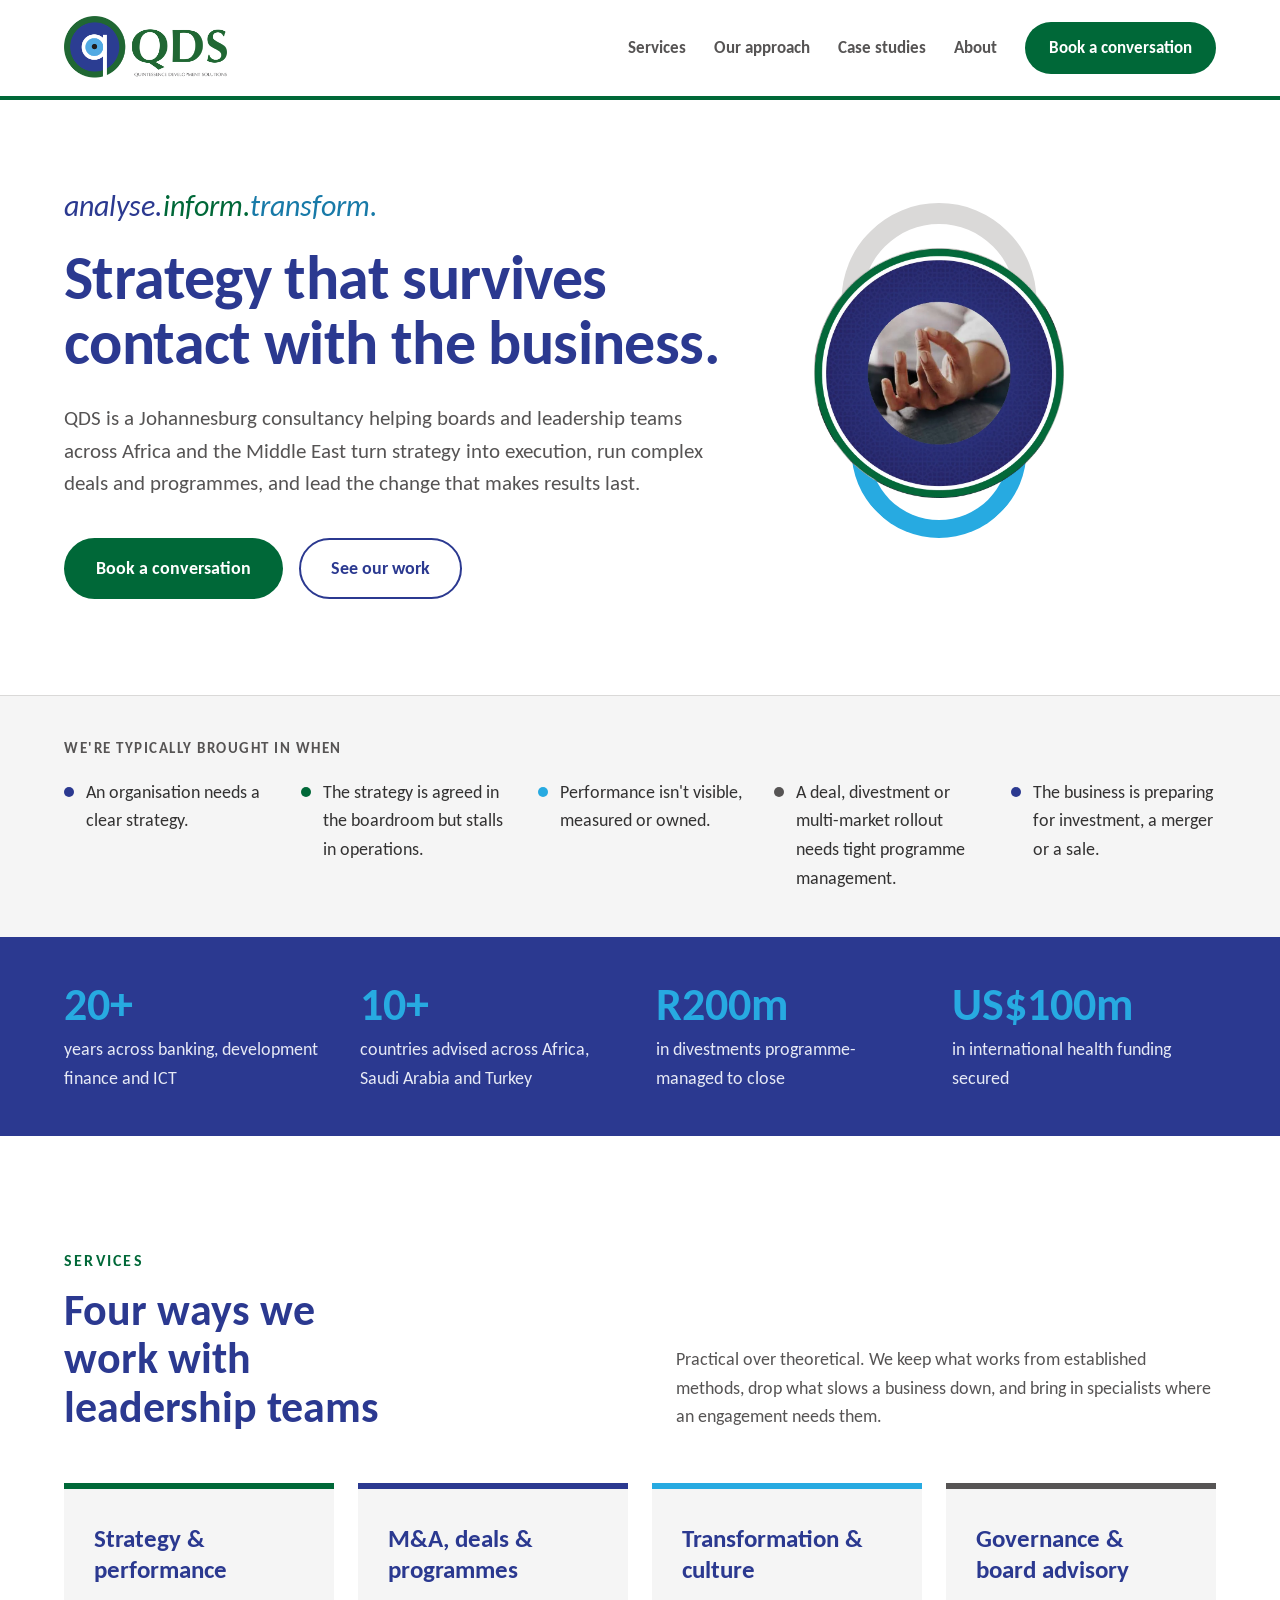
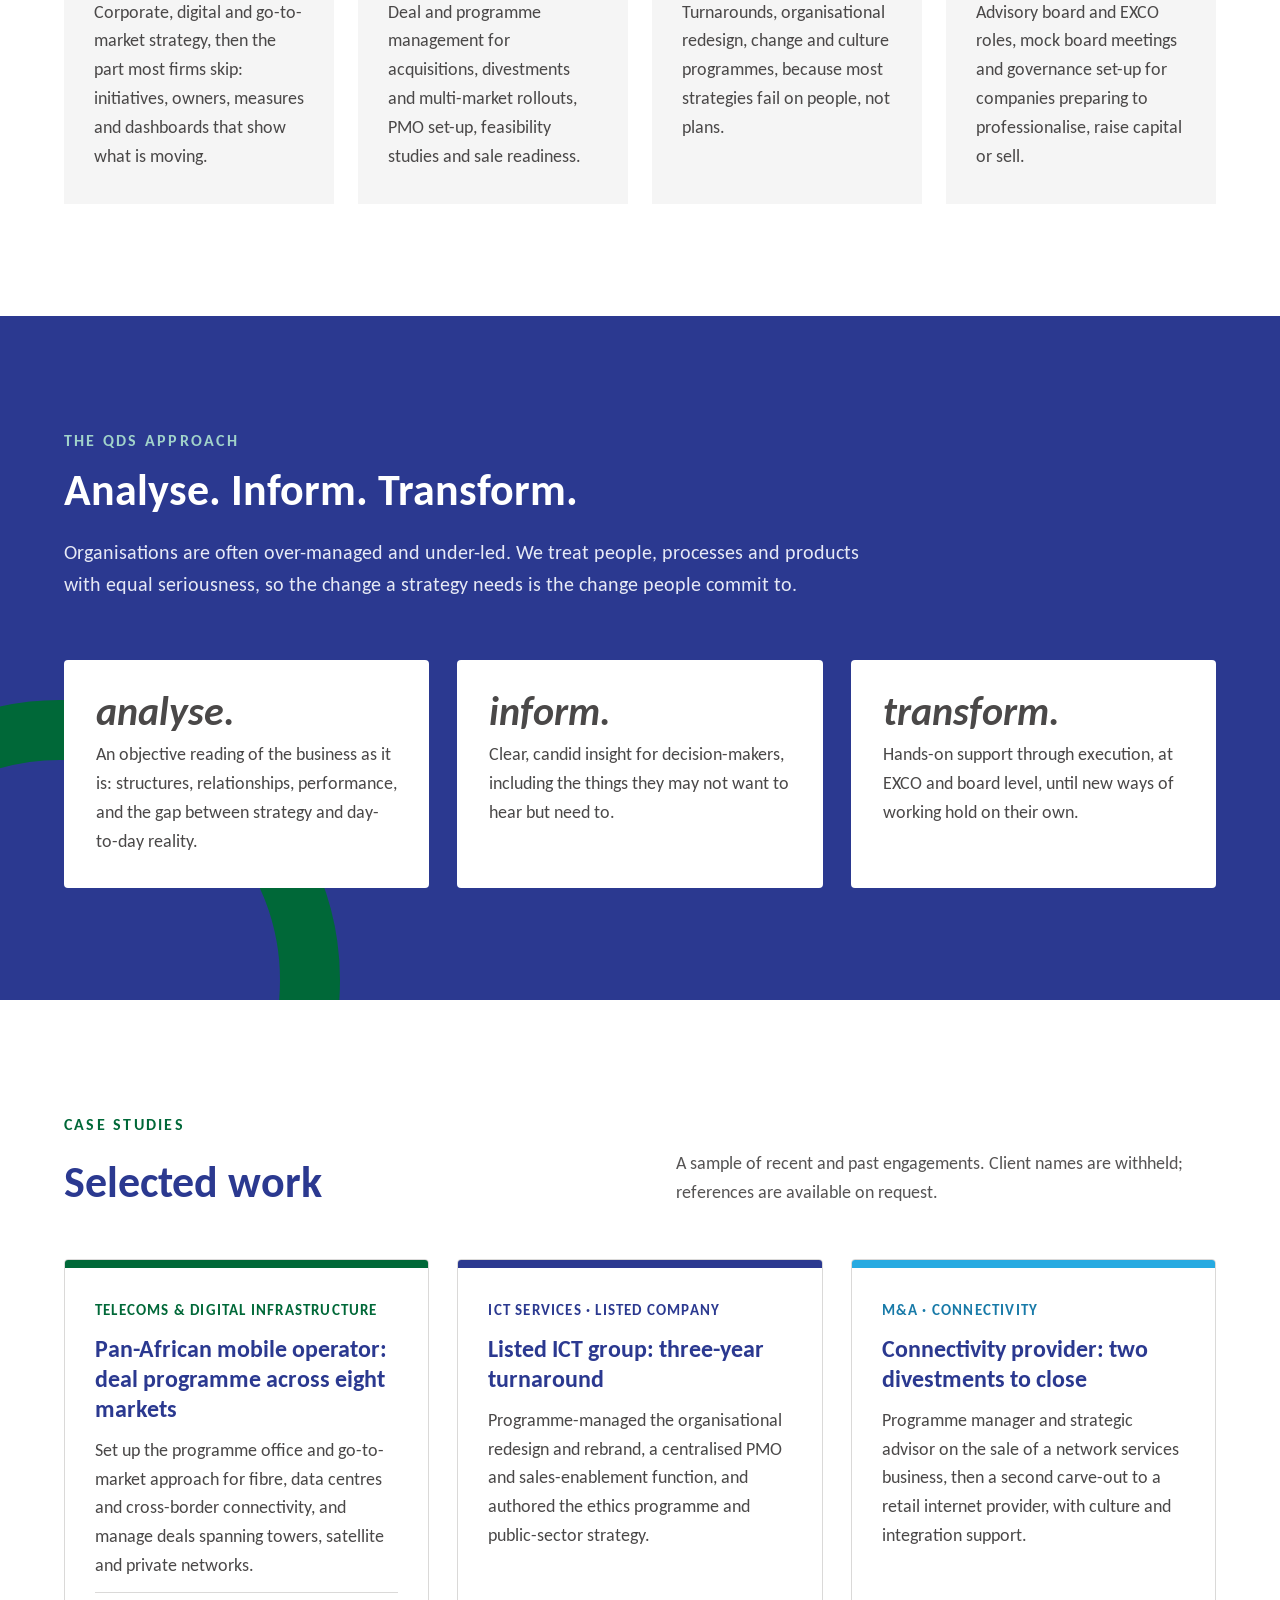
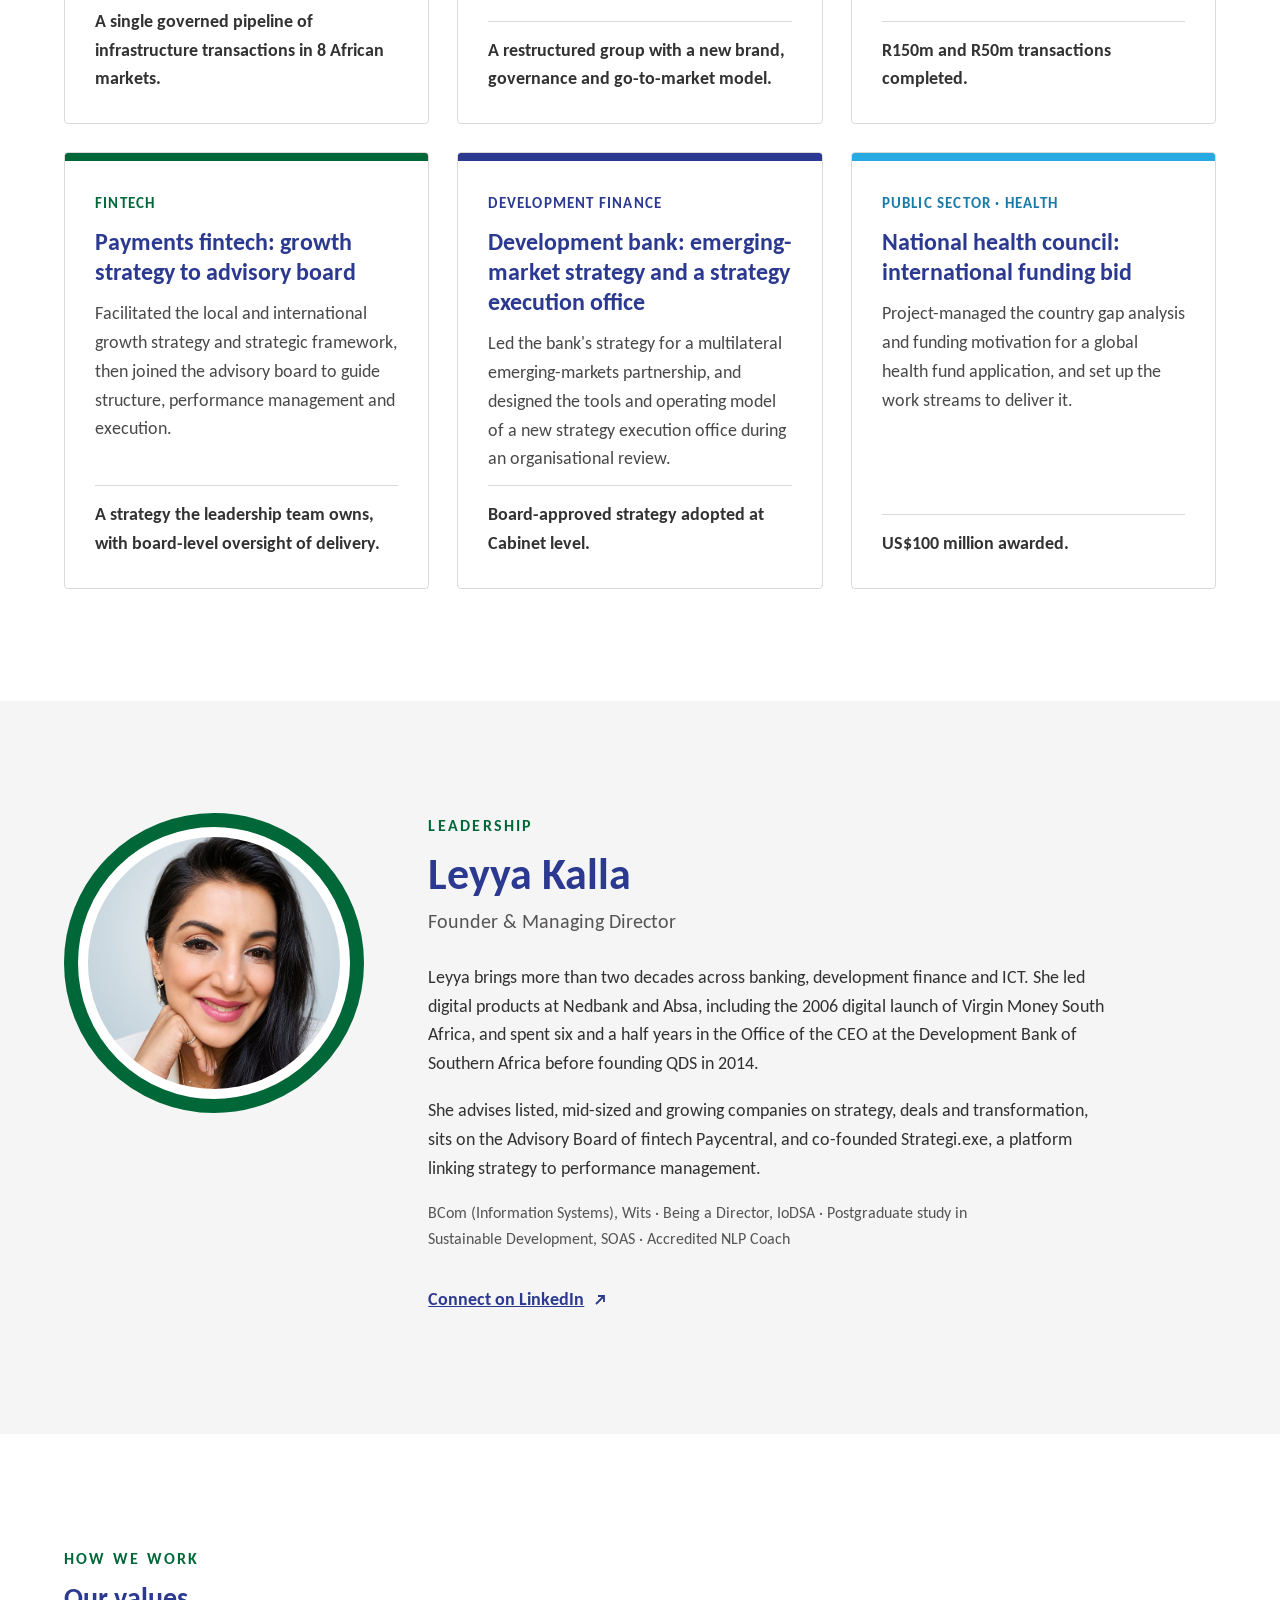
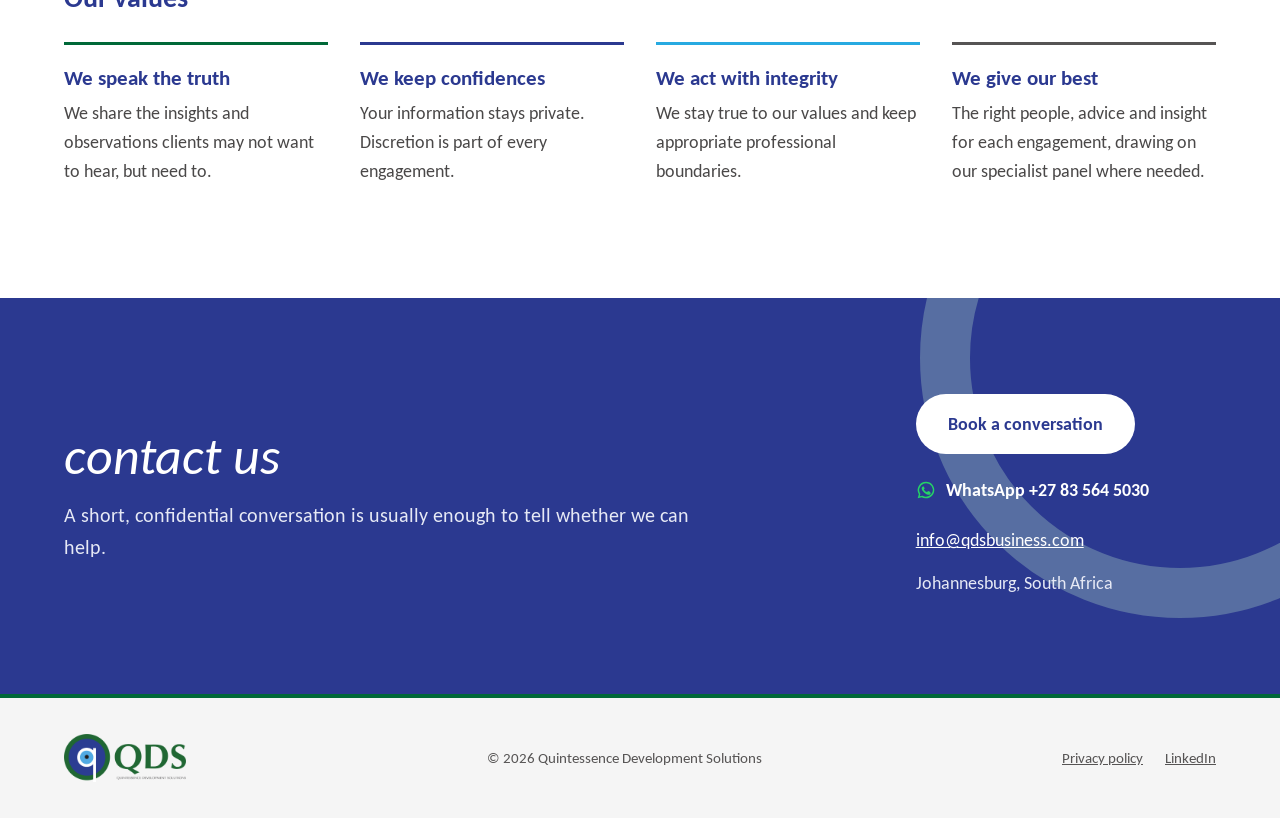
<file: index.html>
<!doctype html>
<html lang="en-ZA">
<head>
<meta charset="utf-8">
<meta name="viewport" content="width=device-width, initial-scale=1">
<title>QDS — Strategy, deals and transformation | Quintessence Development Solutions</title>
<meta name="description" content="QDS is a Johannesburg consultancy helping boards and leadership teams across Africa and the Middle East turn strategy into execution, run complex deals and programmes, and lead lasting change.">
<link rel="canonical" href="https://qdsbusiness.com/">
<meta property="og:type" content="website">
<meta property="og:site_name" content="Quintehssence Development Solutions">
<meta property="og:title" content="QDS — Strategy that survives contact with the business">
<meta property="og:description" content="Strategy, M&amp;A programme management, transformation and board advisory for leadership teams across Africa and the Middle East.">
<meta property="og:url" content="https://qdsbusiness.com/">
<meta property="og:image" content="https://qdsbusiness.com/assets/og-image.png">
<meta name="twitter:card" content="summary_large_image">
<link rel="icon" type="image/png" href="assets/favicon.png">
<link rel="apple-touch-icon" href="assets/apple-touch-icon.png">
<link rel="preconnect" href="https://fonts.googleapis.com">
<link rel="preconnect" href="https://fonts.gstatic.com" crossorigin>
<link rel="stylesheet" href="https://fonts.googleapis.com/css2?family=Carlito:ital,wght@0,400;0,700;1,400;1,700&amp;display=swap">
<link rel="stylesheet" href="styles.css?v=7">
<script type="application/ld+json">
{
  "@context": "https://schema.org",
  "@type": "ProfessionalService",
  "name": "Quintessence Development Solutions (QDS)",
  "url": "https://qdsbusiness.com/",
  "logo": "https://qdsbusiness.com/assets/qds-logo.png",
  "email": "info@qdsbusiness.com",
  "telephone": "+27835645030",
  "slogan": "analyse.inform.transform.",
  "address": { "@type": "PostalAddress", "addressLocality": "Johannesburg", "addressCountry": "ZA" },
  "founder": { "@type": "Person", "name": "Leyya Kalla" },
  "sameAs": ["https://www.linkedin.com/company/quintessence-development-solutions/"]
}
</script>
</head>
<body>

<header class="site-header">
  <div class="wrap">
    <a class="logo" href="#top"><img src="assets/qds-logo.png" width="640" height="251" alt="QDS — Quintessence Development Solutions"></a>
    <nav class="nav" aria-label="Main">
      <a href="#services">Services</a>
      <a href="#approach">Our approach</a>
      <a href="#work">Case studies</a>
      <a href="#about">About</a>
      <a class="btn btn-primary" href="#contact">Book a conversation</a>
    </nav>
  </div>
</header>

<main id="top">

<section class="hero">
  <div class="wrap">
    <div class="hero-copy">
      <p class="tagline"><span class="t-blue">analyse.</span><span class="t-green">inform.</span><span class="t-turq">transform.</span></p>
      <div class="hero-main">
        <div class="hero-text">
          <h1>Strategy that survives contact with the business.</h1>
          <p class="hero-sub">QDS is a Johannesburg consultancy helping boards and leadership teams across Africa and the Middle East turn strategy into execution, run complex deals and programmes, and lead the change that makes results last.</p>
        </div>
        <div class="hero-art" aria-hidden="true">
          <div class="hero-arc"></div>
          <div class="hero-arc-turq"></div>
          <img src="assets/qds-circle.webp" width="837" height="837" alt="">
        </div>
      </div>
      <div class="actions">
        <a class="btn btn-primary" href="#contact">Book a conversation</a>
        <a class="btn btn-outline" href="#work">See our work</a>
      </div>
    </div>
  </div>
</section>

<section class="triggers" aria-labelledby="triggers-title">
  <div class="wrap">
    <p id="triggers-title" class="triggers-title">We're typically brought in when</p>
    <ul>
      <li>An organisation needs a clear strategy.</li>
      <li>The strategy is agreed in the boardroom but stalls in operations.</li>
      <li>Performance isn't visible, measured or owned.</li>
      <li>A deal, divestment or multi-market rollout needs tight programme management.</li>
      <li>The business is preparing for investment, a merger or a sale.</li>
    </ul>
  </div>
</section>

<section class="stats" aria-label="Track record">
  <div class="wrap">
    <div><p class="stat-num">20+</p><p class="stat-label">years across banking, development finance and ICT</p></div>
    <div><p class="stat-num">10+</p><p class="stat-label">countries advised across Africa, Saudi Arabia and Turkey</p></div>
    <div><p class="stat-num">R200m</p><p class="stat-label">in divestments programme-managed to close</p></div>
    <div><p class="stat-num">US$100m</p><p class="stat-label">in international health funding secured</p></div>
  </div>
</section>

<section id="services" class="section">
  <div class="wrap">
    <p class="eyebrow">Services</p>
    <div class="section-head">
      <h2>Four ways we work with leadership teams</h2>
      <p class="lead">Practical over theoretical. We keep what works from established methods, drop what slows a business down, and bring in specialists where an engagement needs them.</p>
    </div>
    <div class="grid-4">
      <article class="service">
        <h3>Strategy &amp; performance</h3>
        <p>Corporate, digital and go-to-market strategy, then the part most firms skip: initiatives, owners, measures and dashboards that show what is moving.</p>
      </article>
      <article class="service b-blue">
        <h3>M&amp;A, deals &amp; programmes</h3>
        <p>Deal and programme management for acquisitions, divestments and multi-market rollouts, PMO set-up, feasibility studies and sale readiness.</p>
      </article>
      <article class="service b-turq">
        <h3>Transformation &amp; culture</h3>
        <p>Turnarounds, organisational redesign, change and culture programmes, because most strategies fail on people, not plans.</p>
      </article>
      <article class="service b-grey">
        <h3>Governance &amp; board advisory</h3>
        <p>Advisory board and EXCO roles, mock board meetings and governance set-up for companies preparing to professionalise, raise capital or sell.</p>
      </article>
    </div>
  </div>
</section>

<section id="approach" class="approach section">
  <div class="approach-ring" aria-hidden="true"></div>
  <div class="wrap">
    <p class="eyebrow">The QDS Approach</p>
    <h2>Analyse. Inform. Transform.</h2>
    <p class="approach-intro">Organisations are often over-managed and under-led. We treat people, processes and products with equal seriousness, so the change a strategy needs is the change people commit to.</p>
    <div class="grid-3">
      <div class="step">
        <p class="step-word t-blue">analyse.</p>
        <p>An objective reading of the business as it is: structures, relationships, performance, and the gap between strategy and day-to-day reality.</p>
      </div>
      <div class="step">
        <p class="step-word t-green">inform.</p>
        <p>Clear, candid insight for decision-makers, including the things they may not want to hear but need to.</p>
      </div>
      <div class="step">
        <p class="step-word t-turq">transform.</p>
        <p>Hands-on support through execution, at EXCO and board level, until new ways of working hold on their own.</p>
      </div>
    </div>
  </div>
</section>

<section id="work" class="section">
  <div class="wrap">
    <p class="eyebrow">Case studies</p>
    <div class="section-head">
      <h2>Selected work</h2>
      <p class="lead">A sample of recent and past engagements. Client names are withheld; references are available on request.</p>
    </div>
    <div class="cases">

      <article class="case">
        <div class="case-bar"></div>
        <div class="case-body">
          <p class="case-sector">Telecoms &amp; digital infrastructure</p>
          <h3>Pan-African mobile operator: deal programme across eight markets</h3>
          <p>Set up the programme office and go-to-market approach for fibre, data centres and cross-border connectivity, and manage deals spanning towers, satellite and private networks.</p>
          <p class="case-result">A single governed pipeline of infrastructure transactions in 8 African markets.</p>
        </div>
      </article>

      <article class="case">
        <div class="case-bar blue"></div>
        <div class="case-body">
          <p class="case-sector blue">ICT services · Listed company</p>
          <h3>Listed ICT group: three-year turnaround</h3>
          <p>Programme-managed the organisational redesign and rebrand, a centralised PMO and sales-enablement function, and authored the ethics programme and public-sector strategy.</p>
          <p class="case-result">A restructured group with a new brand, governance and go-to-market model.</p>
        </div>
      </article>

      <article class="case">
        <div class="case-bar turq"></div>
        <div class="case-body">
          <p class="case-sector turq">M&amp;A · Connectivity</p>
          <h3>Connectivity provider: two divestments to close</h3>
          <p>Programme manager and strategic advisor on the sale of a network services business, then a second carve-out to a retail internet provider, with culture and integration support.</p>
          <p class="case-result">R150m and R50m transactions completed.</p>
        </div>
      </article>

      <article class="case">
        <div class="case-bar"></div>
        <div class="case-body">
          <p class="case-sector">Fintech</p>
          <h3>Payments fintech: growth strategy to advisory board</h3>
          <p>Facilitated the local and international growth strategy and strategic framework, then joined the advisory board to guide structure, performance management and execution.</p>
          <p class="case-result">A strategy the leadership team owns, with board-level oversight of delivery.</p>
        </div>
      </article>

      <article class="case">
        <div class="case-bar blue"></div>
        <div class="case-body">
          <p class="case-sector blue">Development finance</p>
          <h3>Development bank: emerging-market strategy and a strategy execution office</h3>
          <p>Led the bank's strategy for a multilateral emerging-markets partnership, and designed the tools and operating model of a new strategy execution office during an organisational review.</p>
          <p class="case-result">Board-approved strategy adopted at Cabinet level.</p>
        </div>
      </article>

      <article class="case">
        <div class="case-bar turq"></div>
        <div class="case-body">
          <p class="case-sector turq">Public sector · Health</p>
          <h3>National health council: international funding bid</h3>
          <p>Project-managed the country gap analysis and funding motivation for a global health fund application, and set up the work streams to deliver it.</p>
          <p class="case-result">US$100 million awarded.</p>
        </div>
      </article>

    </div>
  </div>
</section>

<section id="about" class="about section">
  <div class="wrap">
    <div class="about-visual">
      <div class="portrait-frame">
        <img src="assets/leyya-kalla.jpg?v=2" width="640" height="640" alt="Leyya Kalla, Founder and Managing Director of QDS">
      </div>
    </div>
    <div class="about-copy">
      <p class="eyebrow">Leadership</p>
      <h2>Leyya Kalla</h2>
      <p class="role">Founder &amp; Managing Director</p>
      <p>Leyya brings more than two decades across banking, development finance and ICT. She led digital products at Nedbank and Absa, including the 2006 digital launch of Virgin Money South Africa, and spent six and a half years in the Office of the CEO at the Development Bank of Southern Africa before founding QDS in 2014.</p>
      <p>She advises listed, mid-sized and growing companies on strategy, deals and transformation, sits on the Advisory Board of fintech Paycentral, and co-founded Strategi.exe, a platform linking strategy to performance management.</p>
      <p class="creds">BCom (Information Systems), Wits · Being a Director, IoDSA · Postgraduate study in Sustainable Development, SOAS · Accredited NLP Coach</p>
      <a class="inline-link" href="https://www.linkedin.com/in/leyya/">Connect on LinkedIn
        <svg aria-hidden="true" width="16" height="16" viewBox="0 0 16 16" fill="none" stroke="currentColor" stroke-width="1.8"><path d="M4 12L12 4M6 4h6v6"/></svg></a>
    </div>
  </div>
</section>

<section class="section" aria-labelledby="values-title">
  <div class="wrap">
    <p class="eyebrow">How we work</p>
    <h2 id="values-title" class="values-title">Our values</h2>
    <div class="values">
      <div class="value"><h3>We speak the truth</h3><p>We share the insights and observations clients may not want to hear, but need to.</p></div>
      <div class="value"><h3>We keep confidences</h3><p>Your information stays private. Discretion is part of every engagement.</p></div>
      <div class="value"><h3>We act with integrity</h3><p>We stay true to our values and keep appropriate professional boundaries.</p></div>
      <div class="value"><h3>We give our best</h3><p>The right people, advice and insight for each engagement, drawing on our specialist panel where needed.</p></div>
    </div>
  </div>
</section>

<section id="contact" class="contact">
  <div class="contact-ring" aria-hidden="true"></div>
  <div class="wrap">
    <div class="contact-copy">
      <h2>contact us</h2>
      <p>A short, confidential conversation is usually enough to tell whether we can help.</p>
    </div>
    <div class="contact-actions">
      <a class="btn btn-white" href="mailto:info@qdsbusiness.com?subject=Conversation%20with%20QDS">Book a conversation</a>
      <a class="whatsapp" href="https://wa.me/27835645030?text=Hello%20Leyya%2C%20I%27d%20like%20to%20book%20a%20conversation%20with%20QDS." aria-label="WhatsApp +27 83 564 5030">
        <svg aria-hidden="true" width="20" height="20" viewBox="0 0 24 24" fill="currentColor"><path d="M12 2a10 10 0 0 0-8.6 15.1L2 22l5-1.3A10 10 0 1 0 12 2Zm0 18.2a8.2 8.2 0 0 1-4.2-1.2l-.3-.2-3 .8.8-2.9-.2-.3A8.2 8.2 0 1 1 12 20.2Zm4.5-6.1c-.2-.1-1.5-.7-1.7-.8-.2-.1-.4-.1-.6.1l-.8 1c-.1.2-.3.2-.5.1a6.7 6.7 0 0 1-3.3-2.9c-.2-.4.2-.4.7-1.3.1-.2 0-.3 0-.4l-.8-1.8c-.2-.5-.4-.4-.6-.4h-.5a1 1 0 0 0-.7.3 3 3 0 0 0-.9 2.2 5.2 5.2 0 0 0 1.1 2.8 11.9 11.9 0 0 0 4.6 4c1.7.7 2.4.8 3.2.7.5-.1 1.5-.6 1.8-1.2.2-.6.2-1.1.1-1.2l-.4-.2Z"/></svg>
        WhatsApp +27 83 564 5030</a>
      <a href="mailto:info@qdsbusiness.com">info@qdsbusiness.com</a>
      <span>Johannesburg, South Africa</span>
    </div>
  </div>
</section>

</main>

<footer class="site-footer">
  <div class="wrap">
    <img src="assets/qds-logo.png" width="640" height="251" alt="QDS — Quintessence Development Solutions">
    <span>© <span id="year">2026</span> Quintessence Development Solutions</span>
    <span class="footer-links">
      <a href="privacy.html">Privacy policy</a>
      <a href="https://www.linkedin.com/company/quintessence-development-solutions/">LinkedIn</a>
    </span>
  </div>
</footer>

<script>document.getElementById('year').textContent = new Date().getFullYear();</script>
  <!-- Cloudflare Web Analytics --><script type='module' src='https://static.cloudflareinsights.com/beacon.min.js' data-cf-beacon='{"token": "fc311c070b29416b96b4306f97ad7abb"}'></script><!-- End Cloudflare Web Analytics -->
</body>
</html>
</file>
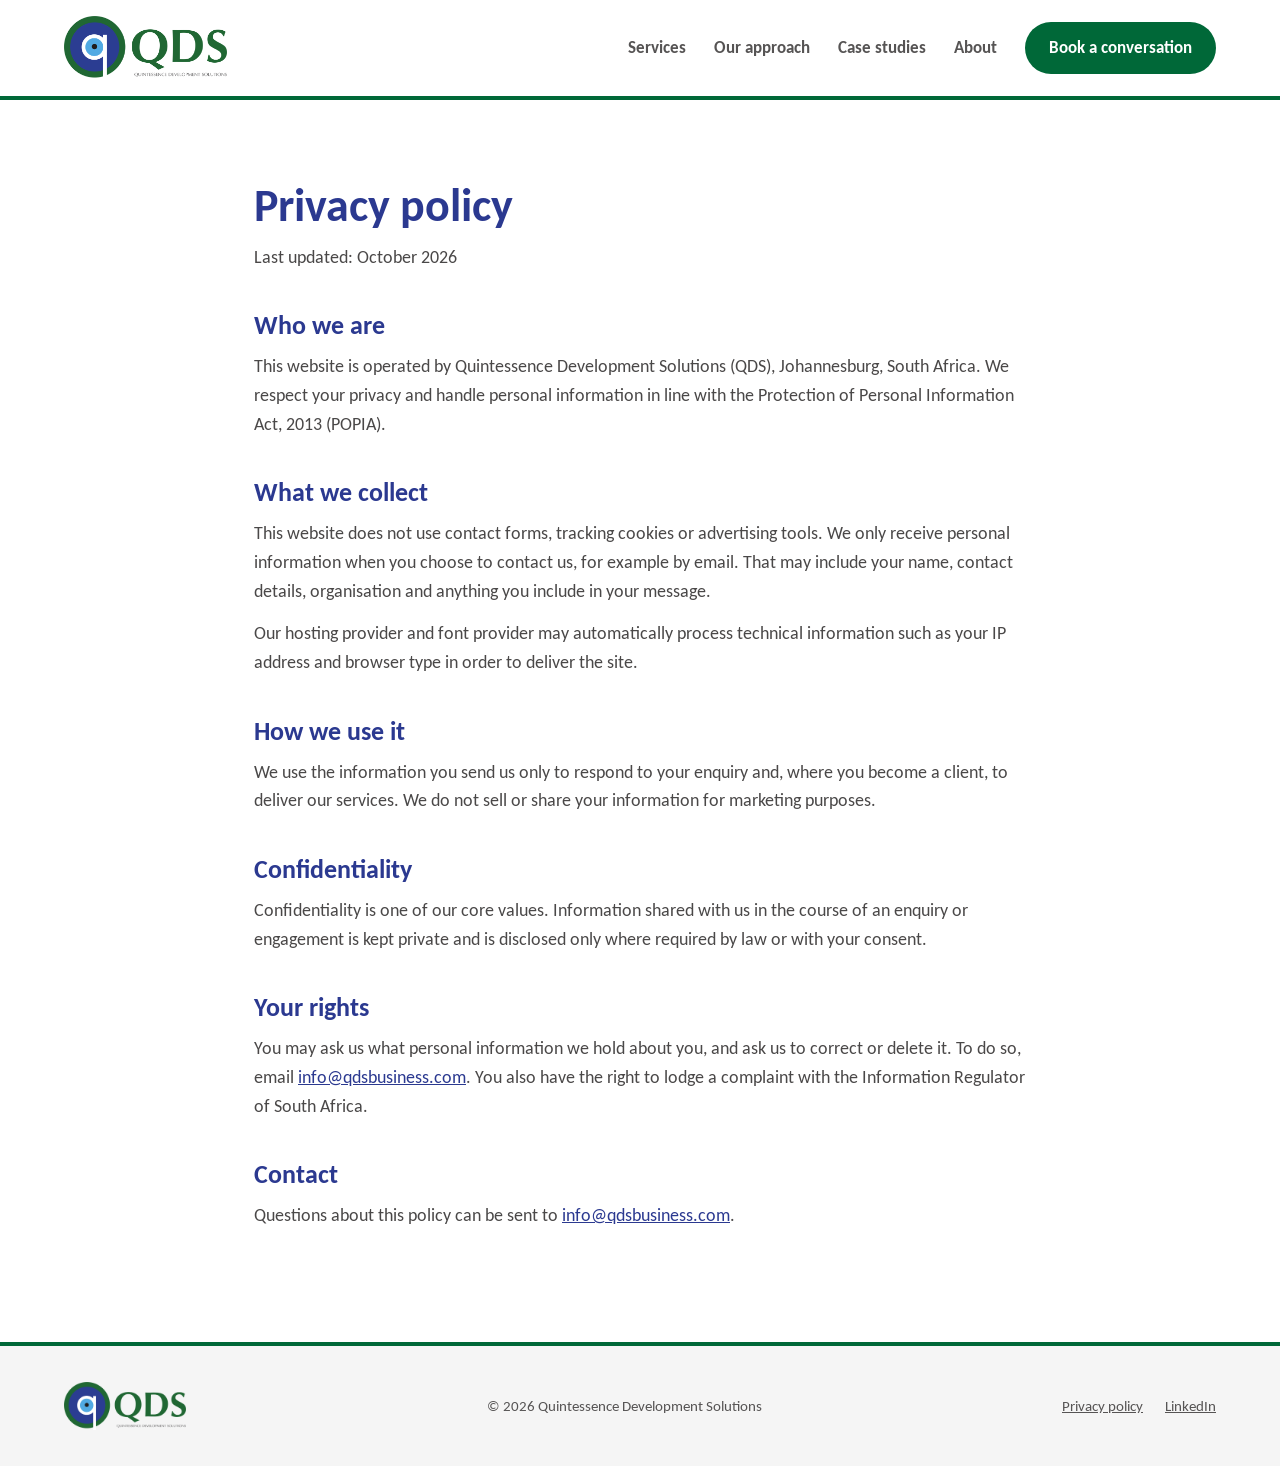
<file: privacy.html>
<!doctype html>
<html lang="en-ZA">
<head>
<meta charset="utf-8">
<meta name="viewport" content="width=device-width, initial-scale=1">
<title>Privacy policy | Quintessence Development Solutions</title>
<meta name="description" content="How Quintessence Development Solutions (QDS) handles personal information.">
<link rel="canonical" href="https://qdsbusiness.com/privacy.html">
<link rel="icon" type="image/png" href="assets/favicon.png">
<link rel="preconnect" href="https://fonts.googleapis.com">
<link rel="preconnect" href="https://fonts.gstatic.com" crossorigin>
<link rel="stylesheet" href="https://fonts.googleapis.com/css2?family=Carlito:ital,wght@0,400;0,700;1,400;1,700&amp;display=swap">
<link rel="stylesheet" href="styles.css?v=7">
</head>
<body>

<header class="site-header">
  <div class="wrap">
    <a class="logo" href="./"><img src="assets/qds-logo.png" width="640" height="251" alt="QDS — Quintessence Development Solutions"></a>
    <nav class="nav" aria-label="Main">
      <a href="./#services">Services</a>
      <a href="./#approach">Our approach</a>
      <a href="./#work">Case studies</a>
      <a href="./#about">About</a>
      <a class="btn btn-primary" href="./#contact">Book a conversation</a>
    </nav>
  </div>
</header>

<main class="page">
  <div class="wrap">
    <h1>Privacy policy</h1>
    <p class="muted">Last updated: October 2026</p>

    <h2>Who we are</h2>
    <p>This website is operated by Quintessence Development Solutions (QDS), Johannesburg, South Africa. We respect your privacy and handle personal information in line with the Protection of Personal Information Act, 2013 (POPIA).</p>

    <h2>What we collect</h2>
    <p>This website does not use contact forms, tracking cookies or advertising tools. We only receive personal information when you choose to contact us, for example by email. That may include your name, contact details, organisation and anything you include in your message.</p>
    <p>Our hosting provider and font provider may automatically process technical information such as your IP address and browser type in order to deliver the site.</p>

    <h2>How we use it</h2>
    <p>We use the information you send us only to respond to your enquiry and, where you become a client, to deliver our services. We do not sell or share your information for marketing purposes.</p>

    <h2>Confidentiality</h2>
    <p>Confidentiality is one of our core values. Information shared with us in the course of an enquiry or engagement is kept private and is disclosed only where required by law or with your consent.</p>

    <h2>Your rights</h2>
    <p>You may ask us what personal information we hold about you, and ask us to correct or delete it. To do so, email <a href="mailto:info@qdsbusiness.com">info@qdsbusiness.com</a>. You also have the right to lodge a complaint with the Information Regulator of South Africa.</p>

    <h2>Contact</h2>
    <p>Questions about this policy can be sent to <a href="mailto:info@qdsbusiness.com">info@qdsbusiness.com</a>.</p>
  </div>
</main>

<footer class="site-footer">
  <div class="wrap">
    <img src="assets/qds-logo.png" width="640" height="251" alt="QDS — Quintessence Development Solutions">
    <span>© 2026 Quintessence Development Solutions</span>
    <span class="footer-links">
      <a href="privacy.html">Privacy policy</a>
      <a href="https://www.linkedin.com/company/quintessence-development-solutions/">LinkedIn</a>
    </span>
  </div>
</footer>
  <!-- Cloudflare Web Analytics --><script type='module' src='https://static.cloudflareinsights.com/beacon.min.js' data-cf-beacon='{"token": "fc311c070b29416b96b4306f97ad7abb"}'></script><!-- End Cloudflare Web Analytics -->
</body>
</html>
</file>
<file: styles.css>
/* QDS website — colours and type per QDS Design & Brand Guidelines v2.0 (Jan 2021) */
:root {
  --green: #006838;        /* Logo green */
  --blue: #2B3990;         /* Logo royal blue */
  --turquoise: #27AAE1;    /* Logo turquoise — graphics and on-blue only */
  --turquoise-text: #187AA8; /* darker step of turquoise for text on white (contrast) */
  --grey: #565454;         /* Logo dark grey */
  --pastel-green: #BFCBBF;
  --pastel-blue: #7D99B1;
  --pastel-turquoise: #A1D3CA;
  --pastel-grey: #DAD9D8;
  --off-white: #F5F5F5;
  --ink: #333232;
  --body: #4A4848;
  --on-blue: #E6E9F5;
  --max: 1200px;
}

* { box-sizing: border-box; }
html { scroll-behavior: smooth; }
body {
  margin: 0;
  background: #fff;
  color: var(--ink);
  font-family: Calibri, Carlito, "Segoe UI", system-ui, sans-serif;
  font-size: 18px;
  line-height: 1.6;
  -webkit-font-smoothing: antialiased;
}
img { max-width: 100%; height: auto; }
a { color: var(--blue); }
a:hover { color: var(--green); }
:focus-visible { outline: 3px solid var(--turquoise); outline-offset: 3px; }

.wrap { max-width: var(--max); margin: 0 auto; padding: 0 24px; }
.section { padding: 112px 0; }
.eyebrow {
  margin: 0 0 12px; font-size: 16px; font-weight: 700;
  letter-spacing: .14em; text-transform: uppercase; color: var(--green);
}
h1, h2, h3 { margin: 0; font-weight: 700; color: var(--blue); }
h2 { font-size: 44px; line-height: 1.1; }
h3 { font-size: 24px; line-height: 1.25; }
p { margin: 0; }
.lead { color: var(--grey); }
.section-head {
  display: flex; flex-wrap: wrap; justify-content: space-between;
  align-items: flex-end; gap: 24px; margin-bottom: 52px;
}
.section-head h2 { max-width: 16ch; }
.section-head p { max-width: 30em; }

/* Buttons */
.btn {
  display: inline-flex; align-items: center; min-height: 44px;
  padding: 14px 30px; border-radius: 999px; font-weight: 700;
  text-decoration: none; border: 2px solid transparent;
}
.btn-primary { background: var(--green); color: #fff; }
.btn-primary:hover { background: #00512B; color: #fff; }
.btn-outline { border-color: var(--blue); color: var(--blue); }
.btn-outline:hover { background: var(--blue); color: #fff; }
.btn-white { background: #fff; color: var(--blue); }
.btn-white:hover { background: var(--off-white); color: var(--green); }

/* Header */
.site-header { border-bottom: 4px solid var(--green); background: #fff; position: relative; z-index: 2; }
.site-header .wrap {
  display: flex; flex-wrap: wrap; align-items: center;
  justify-content: space-between; gap: 12px 24px; padding-top: 16px; padding-bottom: 16px;
}
.logo img { height: 64px; width: auto; display: block; }
.nav { display: flex; flex-wrap: wrap; align-items: center; gap: 8px 28px; font-weight: 700; font-size: 17px; }
.nav a:not(.btn) { color: var(--grey); text-decoration: none; padding: 10px 0; }
.nav a:not(.btn):hover { color: var(--green); }
.nav .btn { padding: 10px 22px; }

/* Hero */
.hero { position: relative; overflow: hidden; }
.hero .wrap { position: relative; padding-top: 88px; padding-bottom: 96px; }
.hero-copy { max-width: 1000px; }
.hero-main {
  display: grid; grid-template-columns: minmax(0, 1fr) auto;
  align-items: center; gap: 48px; margin-bottom: 38px;
}
.hero-text { max-width: 660px; }
.hero-text .hero-sub { margin-bottom: 0; }

/* Brochure-cover graphic: ringed photo circle with grey and turquoise half-arcs */
.hero-art {
  --s: clamp(150px, 20vw, 250px);
  position: relative; width: var(--s); height: var(--s);
}
.hero-art img { position: relative; width: 100%; height: 100%; display: block; z-index: 1; }
.hero-arc, .hero-arc-turq {
  position: absolute; left: 50%; aspect-ratio: 1 / 1; border-radius: 50%;
  border-style: solid; transform: translateX(-50%) rotate(-45deg);
}
.hero-arc {
  top: -18%; width: 78%; border-width: calc(var(--s) * .085);
  border-color: var(--pastel-grey) var(--pastel-grey) transparent transparent;
}
.hero-arc-turq {
  bottom: -16%; width: 70%; border-width: calc(var(--s) * .075);
  border-color: transparent transparent var(--turquoise) var(--turquoise);
}

/* Trigger band */
.triggers { background: var(--off-white); border-top: 1px solid var(--pastel-grey); }
.triggers .wrap { padding-top: 40px; padding-bottom: 44px; }
.triggers-title { font-size: 15px; font-weight: 700; letter-spacing: .1em; text-transform: uppercase; color: var(--grey); margin-bottom: 18px; }
.triggers ul { list-style: none; margin: 0; padding: 0; display: grid; grid-template-columns: repeat(auto-fit, minmax(190px, 1fr)); gap: 16px 32px; }
.triggers li { position: relative; padding-left: 22px; color: var(--ink); }
.triggers li::before {
  content: ""; position: absolute; left: 0; top: 9px; width: 10px; height: 10px;
  border-radius: 50%; background: var(--blue);
}
.triggers li:nth-child(2)::before { background: var(--green); }
.triggers li:nth-child(3)::before { background: var(--turquoise); }
.triggers li:nth-child(4)::before { background: var(--grey); }
.triggers li:nth-child(5)::before { background: var(--blue); }
.tagline { font-size: 30px; font-style: italic; line-height: 1.2; margin-bottom: 22px; }
.t-blue { color: var(--blue); } .t-green { color: var(--green); } .t-turq { color: var(--turquoise-text); }
.hero h1 { font-size: 62px; line-height: 1.05; letter-spacing: -.01em; margin-bottom: 26px; }
.hero-sub { font-size: 21px; line-height: 1.55; color: var(--grey); margin-bottom: 38px; }
.actions { display: flex; flex-wrap: wrap; gap: 16px; }

/* Stats */
.stats { background: var(--blue); color: #fff; }
.stats .wrap { display: grid; grid-template-columns: repeat(auto-fit, minmax(220px, 1fr)); gap: 32px; padding-top: 44px; padding-bottom: 44px; }
.stat-num { font-size: 46px; font-weight: 700; line-height: 1; color: var(--turquoise); }
.stat-label { margin-top: 8px; color: var(--on-blue); }

/* Services */
.grid-4 { display: grid; grid-template-columns: repeat(auto-fit, minmax(260px, 1fr)); gap: 24px; }
.service { background: var(--off-white); border-top: 6px solid var(--green); padding: 34px 30px; }
.service h3 { font-size: 25px; margin-bottom: 12px; }
.service p { color: var(--body); }
.service.b-blue { border-top-color: var(--blue); }
.service.b-turq { border-top-color: var(--turquoise); }
.service.b-grey { border-top-color: var(--grey); }

/* Approach */
.approach { position: relative; overflow: hidden; background: var(--blue); color: #fff; }
.approach-ring {
  position: absolute; left: -220px; bottom: -260px; width: 560px; height: 560px;
  border-radius: 50%; border: 60px solid var(--green);
}
.approach .wrap { position: relative; }
.approach .eyebrow { color: var(--pastel-turquoise); }
.approach h2 { color: #fff; margin-bottom: 22px; }
.approach-intro { max-width: 40em; font-size: 20px; color: var(--on-blue); margin-bottom: 60px; }
.grid-3 { display: grid; grid-template-columns: repeat(auto-fit, minmax(260px, 1fr)); gap: 28px; }
.step { background: #fff; color: var(--ink); border-radius: 4px; padding: 32px; }
.step-word { font-size: 40px; font-style: italic; font-weight: 700; line-height: 1; margin-bottom: 8px; }
.step p { color: var(--body); }

/* Case studies */
.cases { display: grid; grid-template-columns: repeat(auto-fit, minmax(320px, 1fr)); gap: 28px; }
.case { border: 1px solid var(--pastel-grey); border-radius: 4px; overflow: hidden; display: flex; flex-direction: column; }
.case-bar { height: 8px; background: var(--green); }
.case-bar.blue { background: var(--blue); } .case-bar.turq { background: var(--turquoise); }
.case-body { padding: 30px; display: flex; flex-direction: column; gap: 12px; flex: 1; }
.case-sector { font-size: 15px; font-weight: 700; letter-spacing: .08em; text-transform: uppercase; color: var(--green); }
.case-sector.blue { color: var(--blue); } .case-sector.turq { color: var(--turquoise-text); }
.case-body > p:not(.case-sector):not(.case-result) { color: var(--body); }
.case-result { margin-top: auto; padding-top: 14px; border-top: 1px solid var(--pastel-grey); font-weight: 700; }

/* About */
.about { background: var(--off-white); }
.about .wrap { display: flex; flex-wrap: wrap; gap: 64px; align-items: flex-start; }
.about-visual { flex: 1 1 300px; max-width: 400px; }
.portrait-frame {
  aspect-ratio: 1 / 1; border-radius: 50%; border: 14px solid var(--green);
  background: #fff; padding: 10px; overflow: hidden; display: flex; align-items: center; justify-content: center;
}
.portrait-frame img { width: 100%; height: 100%; object-fit: cover; border-radius: 50%; }
.portrait-frame img.emblem { object-fit: contain; border-radius: 0; width: 78%; height: auto; }
.about-copy { flex: 999 1 480px; min-width: 0; }
.about-copy h2 { margin-bottom: 6px; }
.role { font-size: 20px; color: var(--grey); margin-bottom: 26px; }
.about-copy > p:not(.eyebrow):not(.role) { max-width: 38em; margin-bottom: 18px; }
.creds { color: var(--grey) !important; font-size: 16px; margin-bottom: 26px !important; }
.inline-link { font-weight: 700; display: inline-flex; align-items: center; gap: 8px; min-height: 44px; }

/* Values */
.values-title { font-size: 28px; margin-bottom: 28px; }
.values { display: grid; grid-template-columns: repeat(auto-fit, minmax(240px, 1fr)); gap: 32px; }
.value { border-top: 3px solid var(--green); padding-top: 20px; }
.value:nth-child(2) { border-top-color: var(--blue); }
.value:nth-child(3) { border-top-color: var(--turquoise); }
.value:nth-child(4) { border-top-color: var(--grey); }
.value h3 { font-size: 21px; margin-bottom: 8px; }
.value p { color: var(--body); }

/* Contact */
.contact { position: relative; overflow: hidden; background: var(--blue); color: #fff; }
.contact-ring {
  position: absolute; right: -160px; top: -200px; width: 520px; height: 520px;
  border-radius: 50%; border: 50px solid var(--pastel-blue); opacity: .55;
}
.contact .wrap {
  position: relative; display: flex; flex-wrap: wrap; justify-content: space-between;
  align-items: center; gap: 40px; padding-top: 96px; padding-bottom: 96px;
}
.contact h2 { color: #fff; font-weight: 400; font-style: italic; font-size: 52px; margin-bottom: 14px; }
.contact-copy { flex: 999 1 520px; }
.contact-copy p { font-size: 20px; max-width: 32em; color: var(--on-blue); }
.contact-actions { flex: 1 1 300px; display: flex; flex-direction: column; gap: 14px; align-items: flex-start; }
.contact-actions a:not(.btn) { color: #fff; }
.contact-actions span { color: var(--on-blue); }

/* Footer */
.site-footer { background: var(--off-white); border-top: 4px solid var(--green); color: var(--grey); font-size: 15px; }
.site-footer .wrap { display: flex; flex-wrap: wrap; justify-content: space-between; align-items: center; gap: 20px; padding-top: 36px; padding-bottom: 36px; }
.site-footer img { height: 48px; width: auto; display: block; }
.footer-links { display: flex; flex-wrap: wrap; gap: 22px; }
.site-footer a { color: var(--grey); }

/* Legal / simple pages */
.page { padding: 80px 0 112px; }
.page .wrap { max-width: 820px; }
.page h1 { font-size: 46px; line-height: 1.1; margin-bottom: 12px; }
.page h2 { font-size: 26px; margin: 40px 0 12px; }
.page p, .page li { color: var(--body); }
.page p + p { margin-top: 14px; }
.muted { color: var(--grey); }

/* Responsive */
@media (max-width: 900px) {
  .hero h1 { font-size: 46px; }
  .hero-main { gap: 28px; }
}
@media (max-width: 640px) {
  body { font-size: 17px; }
  .section { padding: 72px 0; }
  h2 { font-size: 34px; }
  .hero .wrap { padding-top: 64px; padding-bottom: 72px; }
  .hero h1 { font-size: 38px; }
  .hero-main { grid-template-columns: 1fr; gap: 0; }
  .hero-art { --s: 170px; grid-row: 1; justify-self: center; margin: 34px auto 44px; }
  .tagline { font-size: 24px; }
  .hero-sub { font-size: 19px; }
  .logo img { height: 48px; }
  .nav { gap: 4px 20px; font-size: 16px; }
  .contact h2 { font-size: 40px; }
  .cases { grid-template-columns: 1fr; }
}
@media (prefers-reduced-motion: reduce) { html { scroll-behavior: auto; } }

/* WhatsApp contact link */
.contact-actions a.whatsapp {
  display: inline-flex; align-items: center; gap: 10px; min-height: 44px;
  color: #fff; font-weight: 700; text-decoration: none;
}
.contact-actions a.whatsapp svg { color: #25D366; flex: none; }
.contact-actions a.whatsapp:hover { text-decoration: underline; }
</file>
